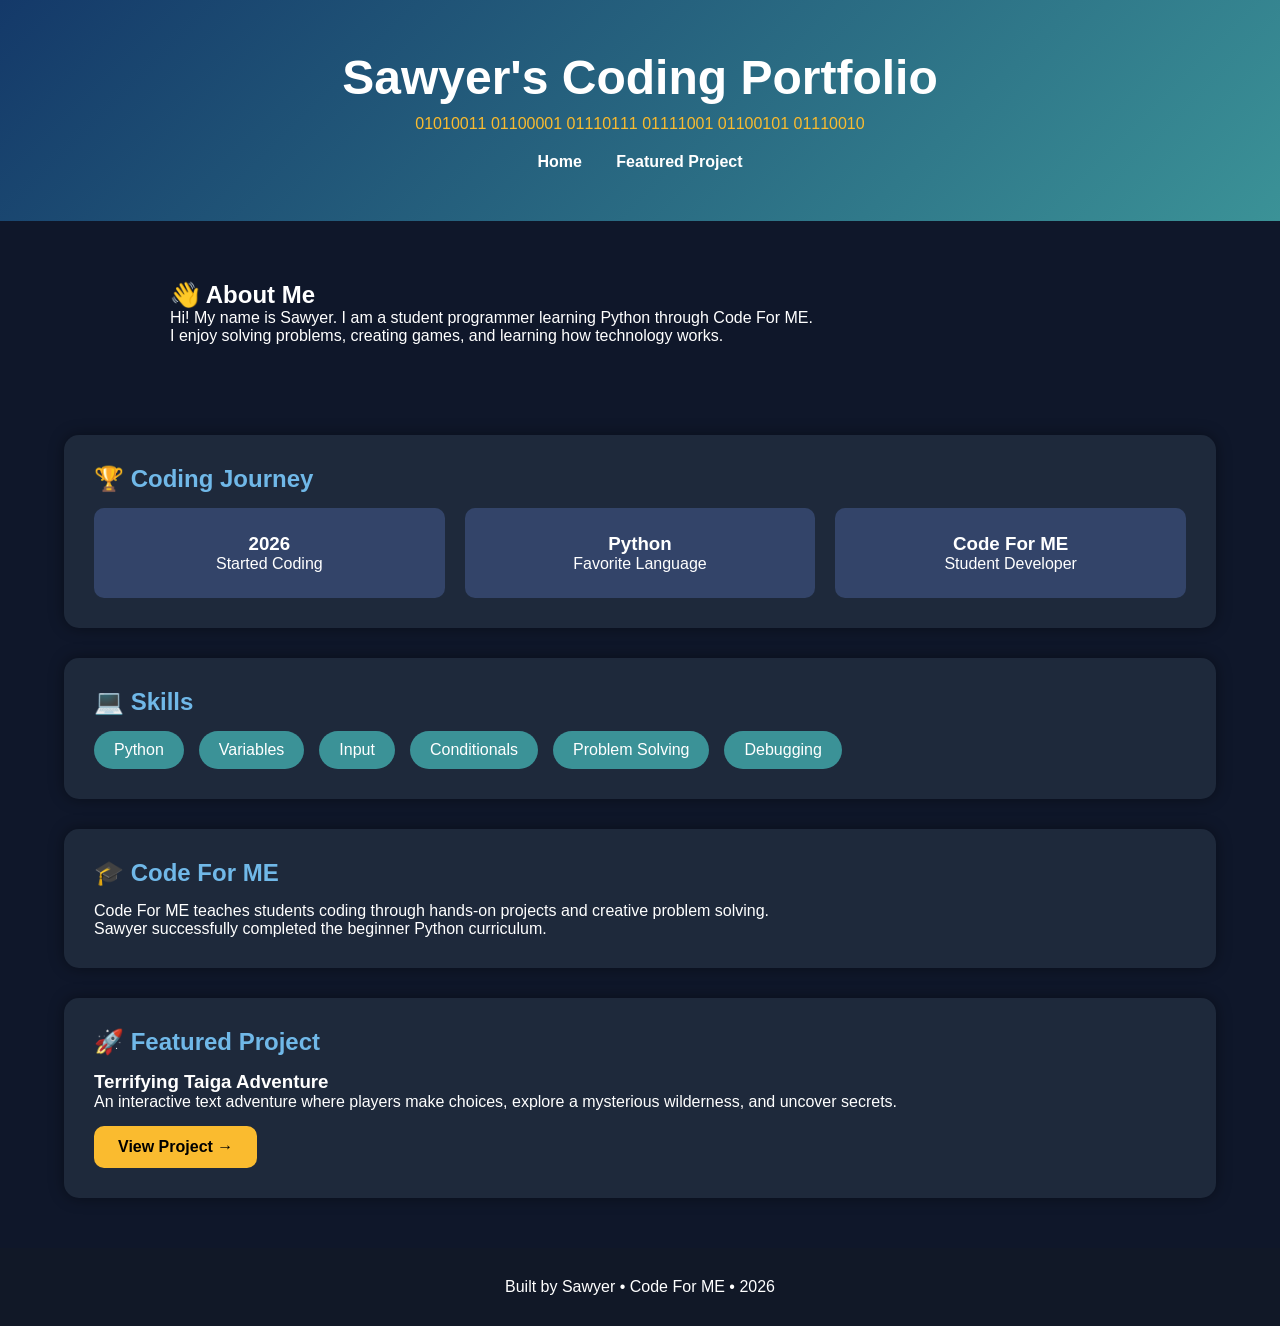
<file: index.html>
<!DOCTYPE html>
<html lang="en">
<head>
    <meta charset="UTF-8">
    <meta name="viewport" content="width=device-width, initial-scale=1.0">
    <title>Sawyer's Coding Portfolio</title>
    <link rel="stylesheet" href="style.css">
</head>
<body>

<header>
    <h1>Sawyer's Coding Portfolio</h1>
    <p class="binary">01010011 01100001 01110111 01111001 01100101 01110010</p>

    <nav>
        <a href="index.html">Home</a>
        <a href="project.html">Featured Project</a>
    </nav>
</header>

<section class="hero">
    <div>
        <h2>👋 About Me</h2>

        <p>
            Hi! My name is Sawyer. I am a student programmer learning Python
            through Code For ME.
        </p>

        <p>
            I enjoy solving problems, creating games, and learning how
            technology works.
        </p>
    </div>
</section>

<section class="card">
    <h2>🏆 Coding Journey</h2>

    <div class="stats">

        <div>
            <h3>2026</h3>
            <p>Started Coding</p>
        </div>

        <div>
            <h3>Python</h3>
            <p>Favorite Language</p>
        </div>

        <div>
            <h3>Code For ME</h3>
            <p>Student Developer</p>
        </div>

    </div>
</section>

<section class="card">

    <h2>💻 Skills</h2>

    <div class="skills">
        <span>Python</span>
        <span>Variables</span>
        <span>Input</span>
        <span>Conditionals</span>
        <span>Problem Solving</span>
        <span>Debugging</span>
    </div>

</section>

<section class="card">

    <h2>🎓 Code For ME</h2>

    <p>
        Code For ME teaches students coding through hands-on projects
        and creative problem solving.
    </p>

    <p>
        Sawyer successfully completed the beginner Python curriculum.
    </p>

</section>

<section class="card">

    <h2>🚀 Featured Project</h2>

    <h3>Terrifying Taiga Adventure</h3>

    <p>
        An interactive text adventure where players make choices,
        explore a mysterious wilderness, and uncover secrets.
    </p>

    <a class="project-btn" href="project.html">
        View Project →
    </a>

</section>

<footer>
    Built by Sawyer • Code For ME • 2026
</footer>

</body>
</html>
</file>
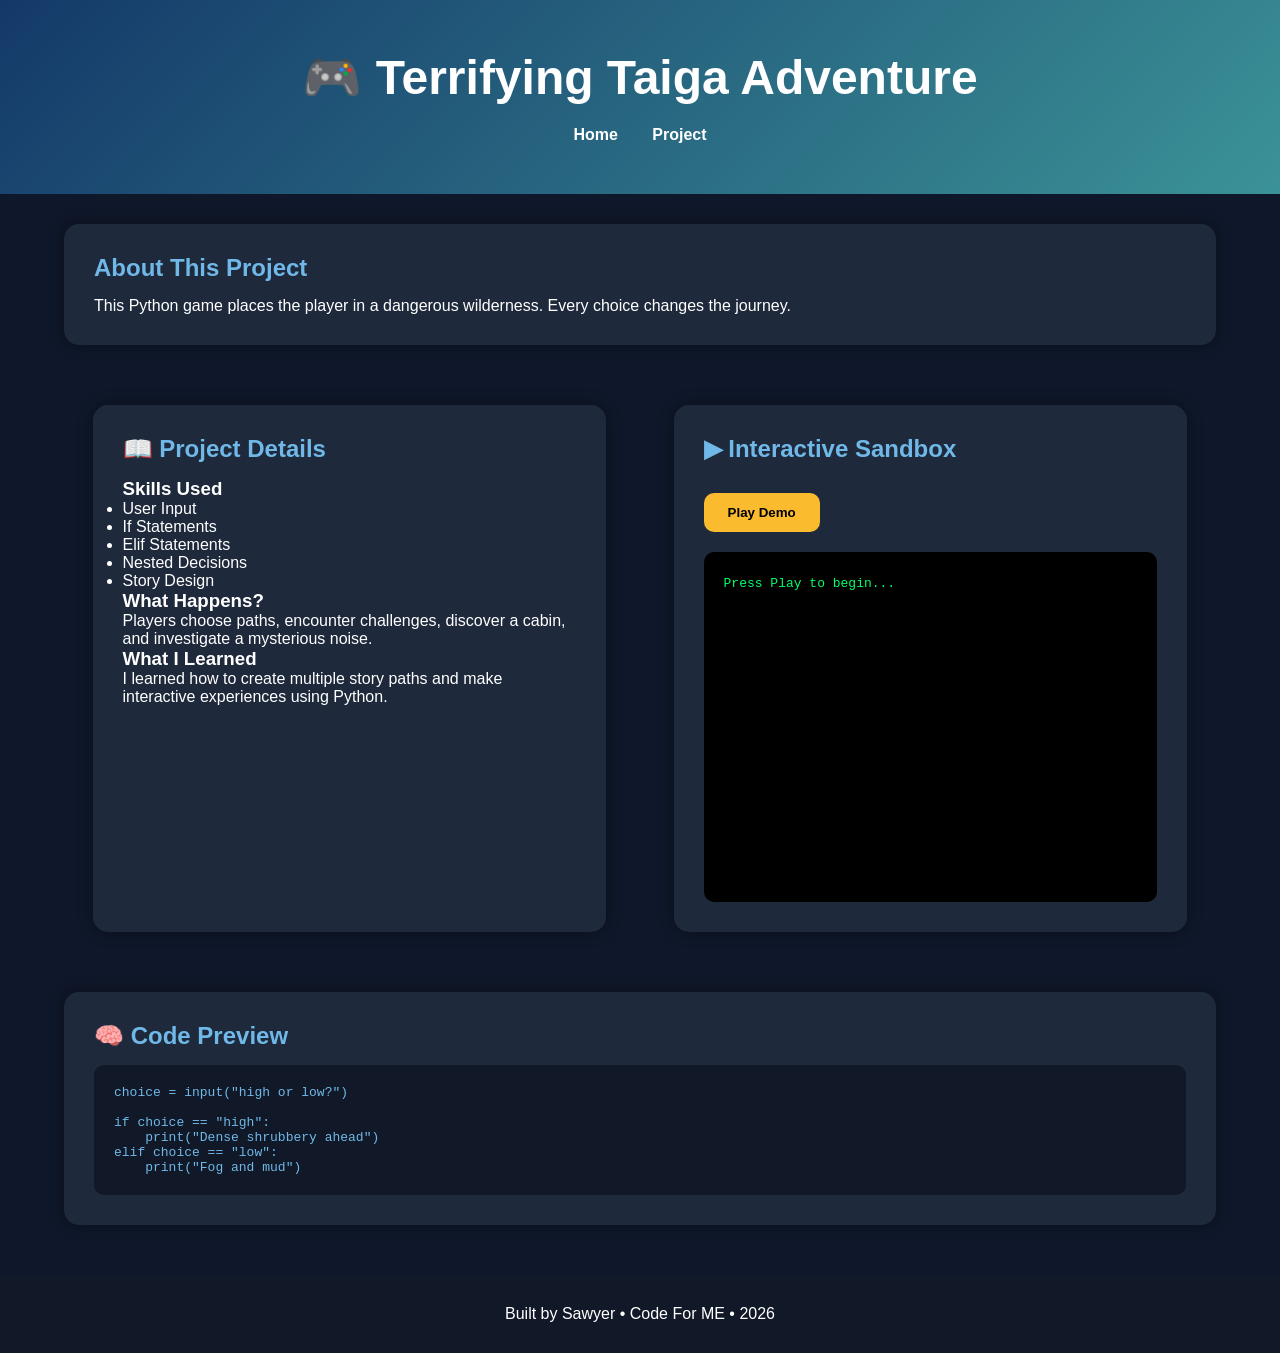
<file: project.html>
<!DOCTYPE html>
<html lang="en">
<head>
    <meta charset="UTF-8">
    <meta name="viewport" content="width=device-width, initial-scale=1.0">
    <title>Terrifying Taiga Adventure</title>
    <link rel="stylesheet" href="style.css">
</head>
<body>

<header>
    <h1>🎮 Terrifying Taiga Adventure</h1>

    <nav>
        <a href="index.html">Home</a>
        <a href="project.html">Project</a>
    </nav>
</header>

<section class="card">

    <h2>About This Project</h2>

    <p>
        This Python game places the player in a dangerous wilderness.
        Every choice changes the journey.
    </p>

</section>

<section class="sandbox-layout">

    <div class="card">

        <h2>📖 Project Details</h2>

        <h3>Skills Used</h3>

        <ul>
            <li>User Input</li>
            <li>If Statements</li>
            <li>Elif Statements</li>
            <li>Nested Decisions</li>
            <li>Story Design</li>
        </ul>

        <h3>What Happens?</h3>

        <p>
            Players choose paths, encounter challenges,
            discover a cabin, and investigate a mysterious noise.
        </p>

        <h3>What I Learned</h3>

        <p>
            I learned how to create multiple story paths
            and make interactive experiences using Python.
        </p>

    </div>

    <div class="card terminal-card">

        <h2>▶ Interactive Sandbox</h2>

        <button onclick="playGame()">Play Demo</button>

        <div class="terminal">
            <div id="output">
                Press Play to begin...
            </div>
        </div>

    </div>

</section>

<section class="card">

    <h2>🧠 Code Preview</h2>

<pre>
choice = input("high or low?")

if choice == "high":
    print("Dense shrubbery ahead")
elif choice == "low":
    print("Fog and mud")
</pre>

</section>

<footer>
    Built by Sawyer • Code For ME • 2026
</footer>

<script>

function playGame(){

    const output = document.getElementById("output");

    output.innerHTML = "";

    const story = [

        '"Welcome to the terrifying taiga, traveler..."',

        "",

        "You arrive at a fork in the road.",

        "",

        "High Road → Thorn bushes",

        "Low Road → Thick fog",

        "",

        "You continue onward...",

        "",

        "An old cabin appears.",

        "",

        "A strange noise comes from the cellar.",

        "",

        "🏆 Hidden treasure discovered!",

        "",

        "THE END"

    ];

    let i = 0;

    let interval = setInterval(function(){

        if(i < story.length){

            output.innerHTML += story[i] + "<br>";

            output.scrollTop = output.scrollHeight;

            i++;

        }

        else{

            clearInterval(interval);

        }

    }, 1000);

}

</script>

</body>
</html>
</file>
<file: style.css>
*{
    margin:0;
    padding:0;
    box-sizing:border-box;
}

body{
    font-family:Arial, Helvetica, sans-serif;
    background:#0f172a;
    color:white;
}

header{
    background:linear-gradient(135deg,#143969,#3B9297);
    text-align:center;
    padding:50px 20px;
}

header h1{
    font-size:3rem;
}

.binary{
    margin-top:10px;
    color:#FABB2F;
}

nav{
    margin-top:20px;
}

nav a{
    color:white;
    text-decoration:none;
    margin:0 15px;
    font-weight:bold;
}

.hero{
    max-width:1000px;
    margin:auto;
    padding:60px 30px;
}

.card{
    width:90%;
    max-width:1200px;
    margin:30px auto;
    background:#1e293b;
    padding:30px;
    border-radius:15px;
    box-shadow:0 0 15px rgba(0,0,0,.4);
}

.card h2{
    color:#70B8E8;
    margin-bottom:15px;
}

.stats{
    display:flex;
    gap:20px;
    flex-wrap:wrap;
}

.stats div{
    flex:1;
    min-width:200px;
    background:#334469;
    padding:25px;
    border-radius:10px;
    text-align:center;
}

.skills{
    display:flex;
    flex-wrap:wrap;
    gap:15px;
}

.skills span{
    background:#3B9297;
    padding:10px 20px;
    border-radius:50px;
}

.project-btn,
button{
    display:inline-block;
    background:#FABB2F;
    color:black;
    text-decoration:none;
    font-weight:bold;
    padding:12px 24px;
    border-radius:10px;
    border:none;
    margin-top:15px;
    cursor:pointer;
}

.project-btn:hover,
button:hover{
    transform:scale(1.05);
}

.sandbox-layout{
    display:grid;
    grid-template-columns:1fr 1fr;
    gap:10px;
    width:90%;
    max-width:1200px;
    margin:auto;
}

.terminal{
    background:black;
    margin-top:20px;
    border-radius:10px;
    padding:20px;
    height:350px;
    overflow-y:auto;
}

#output{
    color:#00ff66;
    font-family:monospace;
    line-height:1.8;
}

pre{
    background:#111827;
    padding:20px;
    border-radius:10px;
    overflow-x:auto;
    color:#70B8E8;
}

footer{
    text-align:center;
    padding:30px;
    margin-top:50px;
    background:#111827;
}

@media(max-width:900px){

    .sandbox-layout{
        grid-template-columns:1fr;
    }

}
</file>
